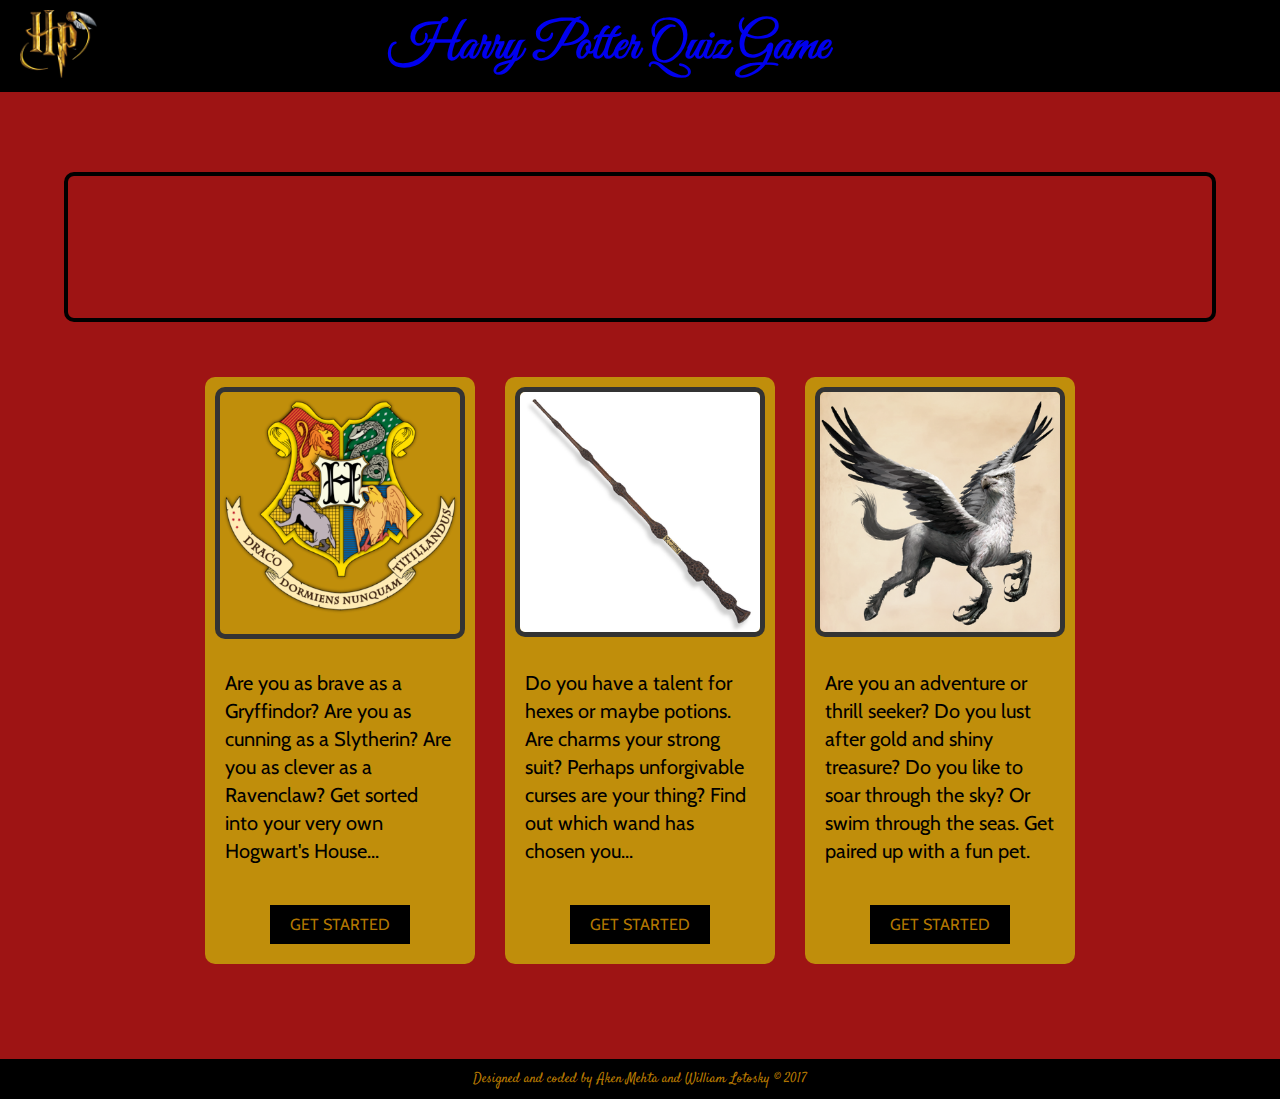
<file: index.html>
<!DOCTYPE html>
<html lang="en">
<head>
	<meta charset="UTF-8">
	<meta name="viewport" content="width=device-width, initial-scale=1.0">
	<title>Harry Potter Quiz</title>
	<link rel="stylesheet" href="css/style.css">
	<link href="https://fonts.googleapis.com/css?family=Cabin|Great+Vibes|Satisfy" rel="stylesheet">
	<link rel="stylesheet" href="https://cdnjs.cloudflare.com/ajax/libs/animate.css/3.5.2/animate.min.css">
</head>
<body>
		<audio autoplay loop>
			<source src="assets/harry-potter-audio.mp3"></source>
			Your browser does not support the audio file.
		</audio>
		<header>
			<div class="logoContainer">
				<a href="index.html">
					<img src="assets/harryPotterLogo.png" alt="">
				</a>
			</div>
			<h1><a href="index.html">Harry Potter Quiz Game</a></h1>
		</header>

		<div class="backgroundWrapper">
			<section class="magicWriting">
				<h2></h2>
				<span></span>
			</section>

			<main class="wrapper">
				<section class="houseGame">
					<div class="gameImage">
						<img src="assets/Hogwartscrest.png" alt="">
					</div>
					<div class="gameText">
						<p>Are you as brave as a Gryffindor? Are you as cunning as a Slytherin? Are you as clever as a Ravenclaw? Get sorted into your very own Hogwart's House...</p>
						<a href="house.html">
							<button class="homeButton animated infinite pulse">Get Started</button>
						</a>
					</div>
				</section>
				<section class="wandGame">
					<div class="gameImage">
						<img src="assets/wand.png" alt="">
					</div>
					<div class="gameText">
						<p>Do you have a talent for hexes or maybe potions. Are charms your strong suit? Perhaps unforgivable curses are your thing? Find out which wand has chosen you...</p>
						<a href="wand.html">
							<button class="homeButton animated infinite pulse">Get Started</button>
						</a>
					</div>
				</section>
				<section class="petGame">
					<div class="gameImage">
						<img src="assets/Hippogrif.png" alt="">
					</div>
					<div class="gameText">	
						<p>Are you an adventure or thrill seeker? Do you lust after gold and shiny treasure? Do you like to soar through the sky? Or swim through the seas. Get paired up with a fun pet.</p>
						<a href="pet.html">
							<button class="homeButton animated infinite pulse">Get Started</button>
						</a>
					</div>
				</section>
			</main>
		</div>

		<footer>
			<p>Designed and coded by Aken Mehta and William Lotosky &copy 2017</p>
		</footer>

		<script src="https://code.jquery.com/jquery-3.2.1.min.js" integrity="sha256-hwg4gsxgFZhOsEEamdOYGBf13FyQuiTwlAQgxVSNgt4=" crossorigin="anonymous"></script>
		<script src="js/script.js"></script>

		<!-- Sorting hat questions were taken from: https://www.theguardian.com/childrens-books-site/quiz/2015/feb/05/harry-potter-night-quiz-sorting-hat-which-house -->
		<!-- Wand questions were taken from: https://www.proprofs.com/quiz-school/story.php?title=harry-potter-wand-test_1 -->
		<!-- Pics taken from harrypotter.wikia.com/ -->

</body>
</html>
</file>
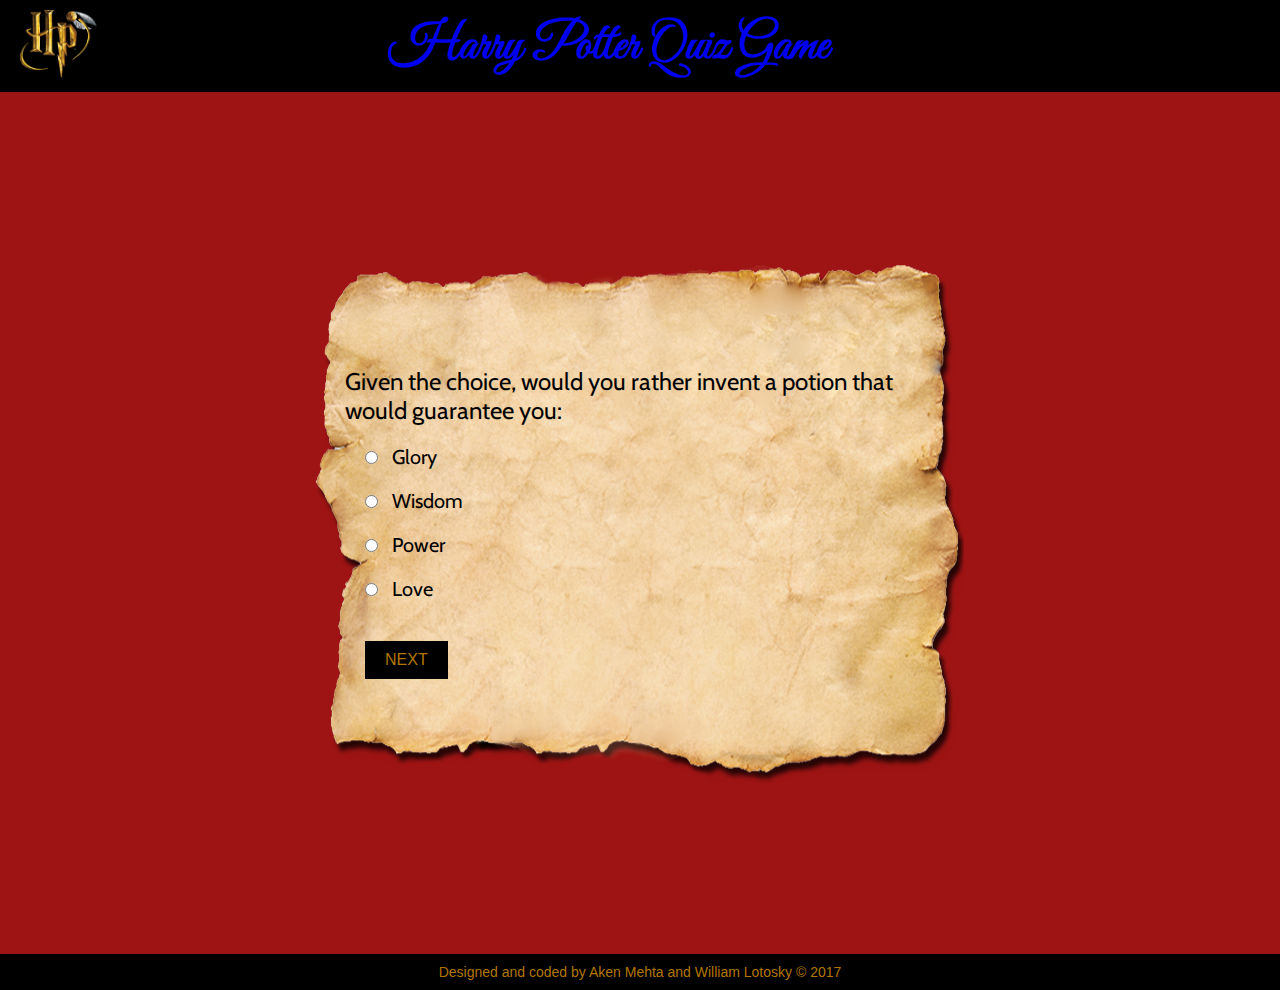
<file: house.html>
<!DOCTYPE html>
<html lang="en">
<head>
	<meta charset="UTF-8">
    <meta name="viewport" content="width=device-width, initial-scale=1.0">
	<title>Sorting Hat Quiz</title>
	<link rel="stylesheet" href="css/style.css">
    <link href="https://fonts.googleapis.com/css?family=Cabin|Great+Vibes" rel="stylesheet">
</head>
<body>
    <header class="clearfix">
        <div class="logoContainer">
            <a href="index.html">
                <img src="assets/harryPotterLogo.png" alt="">
            </a>
        </div>
        <h1><a href="index.html">Harry Potter Quiz Game</a></h1>
    </header>

    <div class="backgroundWrapper">
        <div class="questions  questions-background">
            <h2>Given the choice, would you rather invent a potion that would guarantee you:</h2>
            <form class="house-options">
                <div class="answerContainer">
                    <input id="answer1"	type="radio" name="question1" value="red"> 
                    <label for="answer1">Glory</label>
                </div>

                <div class="answerContainer">
                    <input id="answer2" type="radio" name="question1" value="blue">
                    <label for="answer2">Wisdom</label>
                </div>
                
                <div class="answerContainer">
                    <input id="answer3" type="radio" name="question1" value="green">
                    <label for="answer3">Power</label>
                </div>

                <div class="answerContainer">
                    <input id="answer4" type="radio" name="question1" value="yellow">
                    <label for="answer4">Love</label>
                </div>
            </form>
            <div class="answerButtons"></div>
            <button class="house-next next-button" form="house-options">NEXT</button>
        </div>  
    </div>

    <footer>
            <p>Designed and coded by Aken Mehta and William Lotosky &copy 2017</p>
    </footer>


	<script src="https://code.jquery.com/jquery-3.2.1.min.js" integrity="sha256-hwg4gsxgFZhOsEEamdOYGBf13FyQuiTwlAQgxVSNgt4=" crossorigin="anonymous"></script>	
	<script src="js/script.js"></script>
    
</body>
</html>
</file>
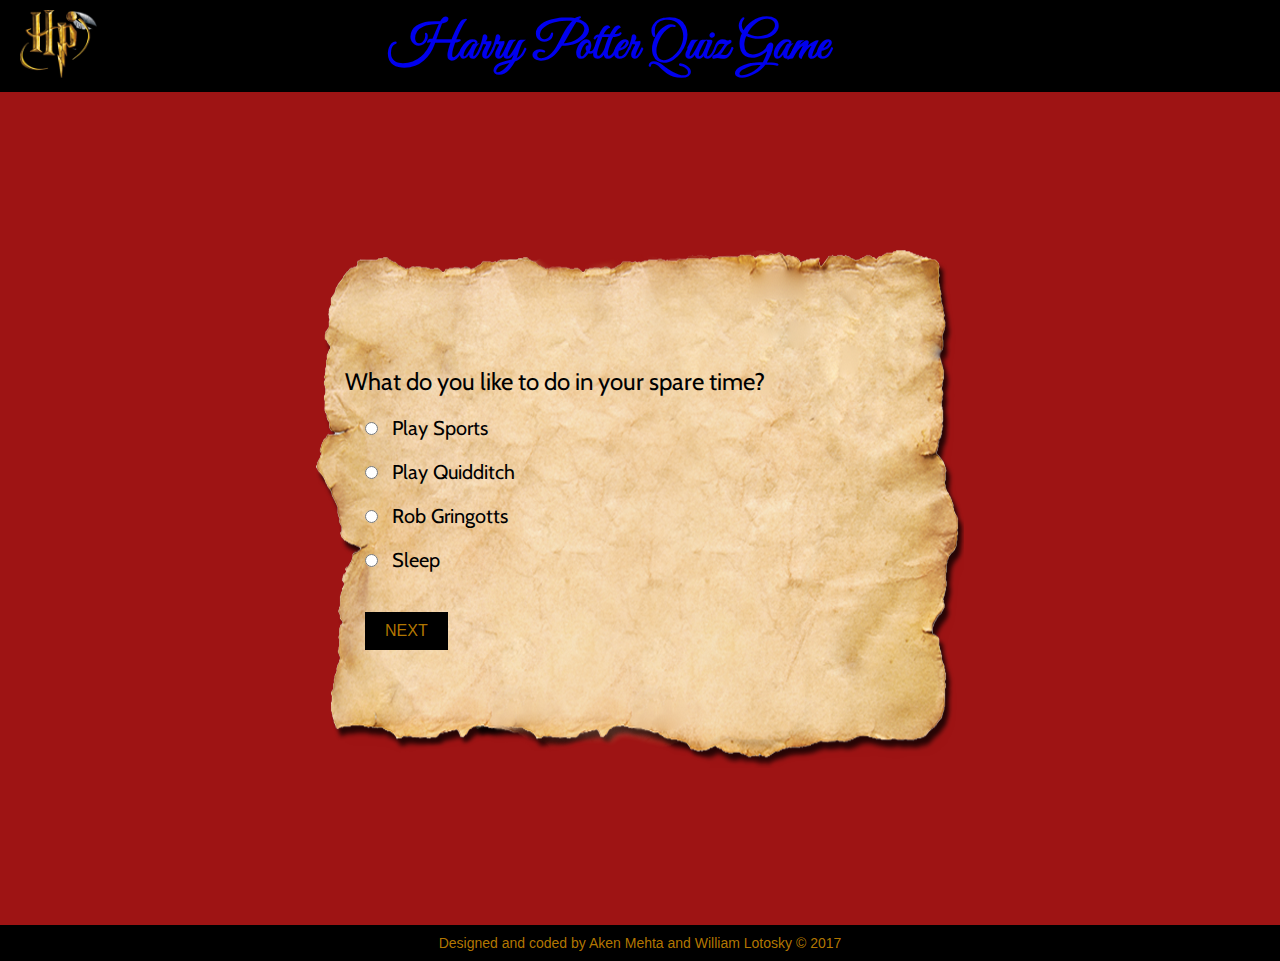
<file: pet.html>
<!DOCTYPE html>
<html lang="en">
<head>
	<meta charset="UTF-8">
	<meta name="viewport" content="width=device-width, initial-scale=1.0">
	<title>Pet Quiz</title>
	<link rel="stylesheet" href="css/style.css">
	<link href="https://fonts.googleapis.com/css?family=Cabin|Great+Vibes" rel="stylesheet">
</head>
<body>
	<header class="clearfix">
		<div class="logoContainer">
			<a href="index.html">
				<img src="assets/harryPotterLogo.png" alt="">
			</a>
		</div>
		<h1><a href="index.html">Harry Potter Quiz Game</a></h1>	
	</header>

	<div class="backgroundWrapper">
		<div class="questions questions-background">
		    <h2>What do you like to do in your spare time?</h2>
		    <form class="pet-options">
		    	<div class="answerContainer">
			        <input id="answer1"	type="radio" name="question1" value="red"> 
			        <label for="answer1">Play Sports</label>
		    	</div>
		        
		        <div class="answerContainer">
			        <input id="answer2" type="radio" name="question1" value="blue">
			        <label for="answer2">Play Quidditch</label>
		        </div>
				
				<div class="answerContainer">
			        <input id="answer3" type="radio" name="question1" value="green">
			        <label for="answer3">Rob Gringotts</label>
				</div>
				
				<div class="answerContainer">
			        <input id="answer4" type="radio" name="question1" value="yellow">
			        <label for="answer4">Sleep</label>
				</div>
		    </form>
		    <div class="answerButtons"></div>
		    <button class="pet-next next-button">NEXT</button>
		</div>
	</div>

	<footer>
			<p>Designed and coded by Aken Mehta and William Lotosky &copy 2017</p>
	</footer>

	

	<script src="https://code.jquery.com/jquery-3.2.1.min.js" integrity="sha256-hwg4gsxgFZhOsEEamdOYGBf13FyQuiTwlAQgxVSNgt4=" crossorigin="anonymous"></script>
	<script src="js/script.js"></script>
</body>
</html>
</file>
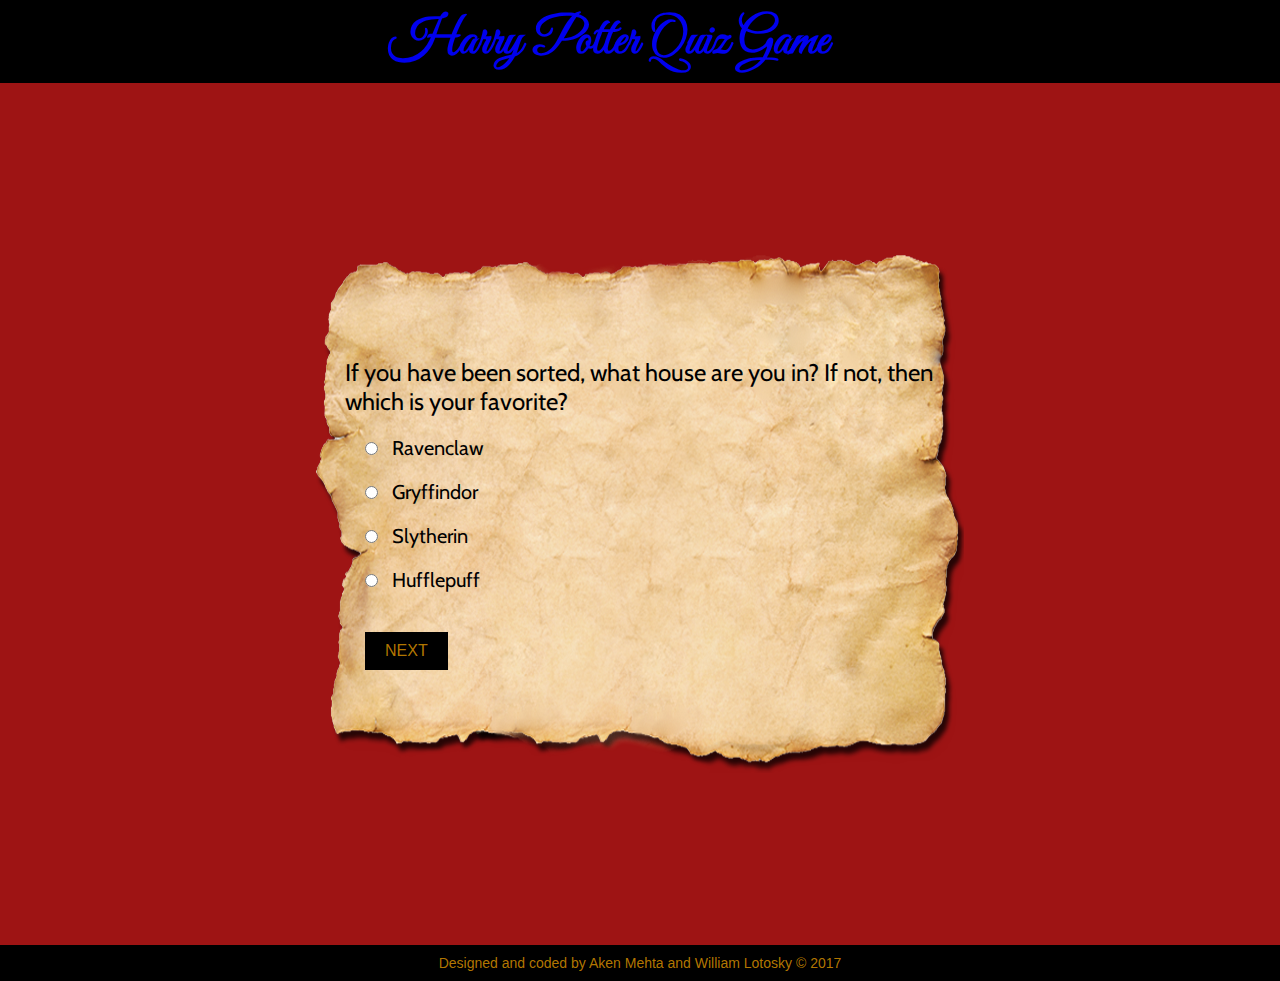
<file: wand.html>
<!DOCTYPE html>
<html lang="en">
<head>
	<meta charset="UTF-8">
	<meta name="viewport" content="width=device-width, initial-scale=1.0">
	<title>HP Quiz</title>
	<link rel="stylesheet" href="css/style.css">
	<link href="https://fonts.googleapis.com/css?family=Cabin|Great+Vibes" rel="stylesheet">
</head>
<body>
	<header class="clearfix">
		<div class="logoContainer">
			<a href="<img src="assets/harryPotterLogo.png" alt="">
			</a>
		</div>
		<h1><a href="index.html">Harry Potter Quiz Game</a></h1>	
	</header>

	<div class="backgroundWrapper">
		<div class="questions questions-background">
		    <h2>If you have been sorted, what house are you in? If not, then which is your favorite?</h2>
		    <form class="wand-options">
		    	<div class="answerContainer">
			        <input id="answer1"	type="radio" name="question1" value="red"> 
			        <label for="answer1">Ravenclaw</label>
		    	</div>
		        
		        <div class="answerContainer">
			        <input id="answer2" type="radio" name="question1" value="blue">
			        <label for="answer2">Gryffindor</label>
		        </div>
				
				<div class="answerContainer">
			        <input id="answer3" type="radio" name="question1" value="green">
			        <label for="answer3">Slytherin</label>
		        </div>
				
				<div class="answerContainer">
			        <input id="answer4" type="radio" name="question1" value="yellow">
			        <label for="answer4">Hufflepuff</label>
		        </div>
		    </form>

		    <div class="answerButtons"></div>
		    <button class="wand-next next-button">NEXT</button>
		</div>
	</div>

	<footer>
			<p>Designed and coded by Aken Mehta and William Lotosky &copy 2017</p>
	</footer>

	<script src="https://code.jquery.com/jquery-3.2.1.min.js" integrity="sha256-hwg4gsxgFZhOsEEamdOYGBf13FyQuiTwlAQgxVSNgt4=" crossorigin="anonymous"></script>
	<script src="js/script.js"></script>
</body>
</html>
</file>
<file: css/style.css>
article, aside, details, figcaption, figure, footer, header, hgroup, nav, section, summary {
  display: block; }

audio, canvas, video {
  display: inline-block; }

audio:not([controls]) {
  display: none;
  height: 0; }

[hidden] {
  display: none; }

html {
  font-family: sans-serif;
  -webkit-text-size-adjust: 100%;
  -ms-text-size-adjust: 100%; }

a:focus {
  outline: thin dotted; }

a:active, a:hover {
  outline: 0; }

h1 {
  font-size: 2em; }

abbr[title] {
  border-bottom: 1px dotted; }

b, strong {
  font-weight: 700; }

dfn {
  font-style: italic; }

mark {
  background: #ff0;
  color: #000; }

code, kbd, pre, samp {
  font-family: monospace, serif;
  font-size: 1em; }

pre {
  white-space: pre-wrap;
  word-wrap: break-word; }

q {
  quotes: \201C \201D \2018 \2019; }

small {
  font-size: 80%; }

sub, sup {
  font-size: 75%;
  line-height: 0;
  position: relative;
  vertical-align: baseline; }

sup {
  top: -.5em; }

sub {
  bottom: -.25em; }

img {
  border: 0; }

svg:not(:root) {
  overflow: hidden; }

fieldset {
  border: 1px solid silver;
  margin: 0 2px;
  padding: .35em .625em .75em; }

button, input, select, textarea {
  font-family: inherit;
  font-size: 100%;
  margin: 0; }

button, input {
  line-height: normal; }

button, html input[type=button],
input[type=reset], input[type=submit] {
  -webkit-appearance: button;
  cursor: pointer; }

button[disabled], input[disabled] {
  cursor: default; }

input[type=checkbox], input[type=radio] {
  box-sizing: border-box;
  padding: 0; }

input[type=search] {
  -webkit-appearance: textfield;
  -moz-box-sizing: content-box;
  -webkit-box-sizing: content-box;
  box-sizing: content-box; }

input[type=search]::-webkit-search-cancel-button, input[type=search]::-webkit-search-decoration {
  -webkit-appearance: none; }

textarea {
  overflow: auto;
  vertical-align: top; }

table {
  border-collapse: collapse;
  border-spacing: 0; }

body, figure {
  margin: 0; }

legend, button::-moz-focus-inner, input::-moz-focus-inner {
  border: 0;
  padding: 0; }

.clearfix:after {
  visibility: hidden;
  display: block;
  font-size: 0;
  content: " ";
  clear: both;
  height: 0; }

* {
  -moz-box-sizing: border-box;
  -webkit-box-sizing: border-box;
  box-sizing: border-box; }

.questions-background {
  background-image: url(../assets/Parchment.png);
  background-repeat: no-repeat;
  background-size: auto auto;
  background-position: center; }

.questions {
  max-width: 750px;
  margin: 55px auto;
  padding: 120px 80px; }
  @media (max-width: 760px) {
    .questions {
      padding: 35px 50px;
      margin: 30px auto;
      width: 90%; } }
  @media (max-width: 360px) {
    .questions {
      margin: 0px auto; } }
  .questions form {
    width: 100%; }
  .questions h2 {
    font-family: 'Cabin', sans-serif;
    font-weight: normal; }
    @media (max-width: 760px) {
      .questions h2 {
        font-size: 20px; } }
  .questions label {
    font-family: 'Cabin', sans-serif;
    font-size: 20px; }
    @media (max-width: 760px) {
      .questions label {
        font-size: 16px; } }
  .questions .answerContainer {
    margin: 20px; }
    @media (max-width: 760px) {
      .questions .answerContainer {
        margin: 10px; } }
  .questions input {
    margin-right: 10px; }
  .questions h3 {
    font-size: 25px;
    font-weight: normal;
    font-family: "Cabin", sans-serif;
    text-align: center; }
  .questions .houseWinner, .questions .wandWinner, .questions .petWinner {
    font-family: "Cabin", sans-serif;
    font-size: 35px;
    margin: 0;
    text-transform: uppercase; }
    @media (max-width: 480px) {
      .questions .houseWinner, .questions .wandWinner, .questions .petWinner {
        font-size: 25px; } }
  .questions img {
    margin: 0 auto;
    display: block;
    border-radius: 30%; }
  .questions .answerButtons {
    display: -webkit-flex;
    display: -ms-flexbox;
    display: flex;
    -webkit-justify-content: center;
    -ms-flex-pack: center;
    justify-content: center;
    -webkit-align-items: center;
    -ms-flex-align: center;
    align-items: center; }

.next-button {
  border: none;
  padding: 10px 20px;
  margin: 20px;
  background-color: #000;
  color: rgba(219, 146, 0, 0.83);
  transition: all 1s; }
  @media (max-width: 760px) {
    .next-button {
      margin-bottom: 20px; } }

.answer-image-container {
  width: 50%;
  margin: 0 auto; }
  @media (max-width: 480px) {
    .answer-image-container {
      width: 75%; } }
  .answer-image-container img {
    width: 100%; }

.twitter-share-button {
  padding: 9px 20px;
  background-color: #0084b4;
  color: #fff; }

a {
  text-decoration: none; }
  a:visited {
    color: inherit; }

body {
  height: 100vh; }

button {
  outline: none; }

.wrapper {
  max-width: 900px;
  margin: 0 auto; }

.backgroundWrapper {
  background-color: rgba(151, 2, 2, 0.93);
  padding: 80px 0; }

audio {
  display: none; }

header {
  text-align: center;
  background-color: black;
  padding: 10px 0;
  display: -webkit-flex;
  display: -ms-flexbox;
  display: flex;
  -webkit-align-items: center;
  -ms-flex-align: center;
  align-items: center; }
  @media (max-width: 480px) {
    header {
      -webkit-justify-content: center;
      -ms-flex-pack: center;
      justify-content: center; } }
  header h1 {
    color: rgba(219, 146, 0, 0.83);
    font-family: "Great Vibes", sans-serif;
    font-size: 50px;
    margin: 0;
    width: 80%; }
    @media (max-width: 760px) {
      header h1 {
        font-size: 40px; } }
  header .logoContainer {
    width: 6%;
    margin-left: 20px; }
    @media (max-width: 480px) {
      header .logoContainer {
        display: none;
        width: 50px; } }
    header .logoContainer img {
      width: 100%; }

main {
  padding-top: 40px;
  display: -webkit-flex;
  display: -ms-flexbox;
  display: flex;
  -webkit-flex-direction: row;
  -ms-flex-direction: row;
  flex-direction: row;
  -webkit-justify-content: space-between;
  -ms-flex-pack: justify;
  justify-content: space-between; }
  main section {
    width: 30%;
    margin: 15px;
    -webkit-flex-grow: 1;
    -ms-flex-positive: 1;
    flex-grow: 1;
    display: -webkit-flex;
    display: -ms-flexbox;
    display: flex;
    -webkit-justify-content: space-between;
    -ms-flex-pack: justify;
    justify-content: space-between;
    -webkit-flex-direction: column;
    -ms-flex-direction: column;
    flex-direction: column;
    text-align: center;
    background-color: rgba(207, 197, 7, 0.69);
    border-radius: 10px;
    transition: all 1s; }
    main section:hover {
      box-shadow: 2px 2px 20px #000; }
    @media (max-width: 940px) {
      main section {
        -webkit-flex-direction: row;
        -ms-flex-direction: row;
        flex-direction: row;
        -webkit-align-items: center;
        -ms-flex-align: center;
        align-items: center;
        width: 90%; } }
    @media (max-width: 760px) {
      main section {
        -webkit-flex-direction: column;
        -ms-flex-direction: column;
        flex-direction: column; } }
  @media (max-width: 940px) {
    main {
      -webkit-flex-direction: column;
      -ms-flex-direction: column;
      flex-direction: column;
      -webkit-align-items: center;
      -ms-flex-align: center;
      align-items: center; } }
  @media (max-width: 760px) {
    main {
      -webkit-flex-direction: row;
      -ms-flex-direction: row;
      flex-direction: row;
      -webkit-flex-wrap: wrap;
      -ms-flex-wrap: wrap;
      flex-wrap: wrap;
      padding: 0 0 20px 0;
      width: 400px; } }
  @media (max-width: 480px) {
    main {
      width: 90%;
      padding: 0 0 20px 0; } }
  main p {
    padding: 20px;
    text-align: left;
    font-family: "Cabin", sans-serif;
    font-size: 20px;
    line-height: 1.4em;
    margin: 0; }

.gameImage {
  width: 100%;
  padding: 10px; }
  @media (max-width: 940px) {
    .gameImage {
      width: 40%; } }
  @media (max-width: 760px) {
    .gameImage {
      width: 100%; } }
  .gameImage img {
    width: 100%;
    display: block;
    border-radius: 10px;
    border: 5px solid #333; }

@media (max-width: 940px) {
  .gameText {
    width: 60%; } }

@media (max-width: 760px) {
  .gameText {
    width: 100%; } }

footer {
  text-align: center;
  background-color: black;
  padding: 10px 0; }
  footer p {
    font-family: "Satisfy", sans-serif;
    font-size: 14px;
    color: rgba(219, 146, 0, 0.83);
    margin: 0; }

.homeButton {
  font-size: 16px;
  font-family: "Cabin", sans-serif;
  text-transform: uppercase;
  border: none;
  padding: 10px 20px;
  margin: 20px;
  background-color: #000;
  color: rgba(219, 146, 0, 0.83);
  transition: all 1s; }
  @media (max-width: 480px) {
    .homeButton {
      font-size: 12px; } }

.magicWriting {
  width: 90%;
  height: 150px;
  border-radius: 10px;
  margin: 0 auto;
  padding: 10px;
  text-align: center;
  border: solid 4px black; }
  .magicWriting h2 {
    font-family: "Satisfy", sans-serif;
    font-size: 25px; }
  .magicWriting span {
    text-align: right;
    display: block;
    font-size: 16px;
    font-family: "Cabin", sans-serif;
    padding-right: 10px; }
  @media (max-width: 940px) {
    .magicWriting {
      height: 175px; } }
  @media (max-width: 760px) {
    .magicWriting {
      display: none; } }
  @media (max-width: 480px) {
    .magicWriting {
      display: none; } }
</file>
